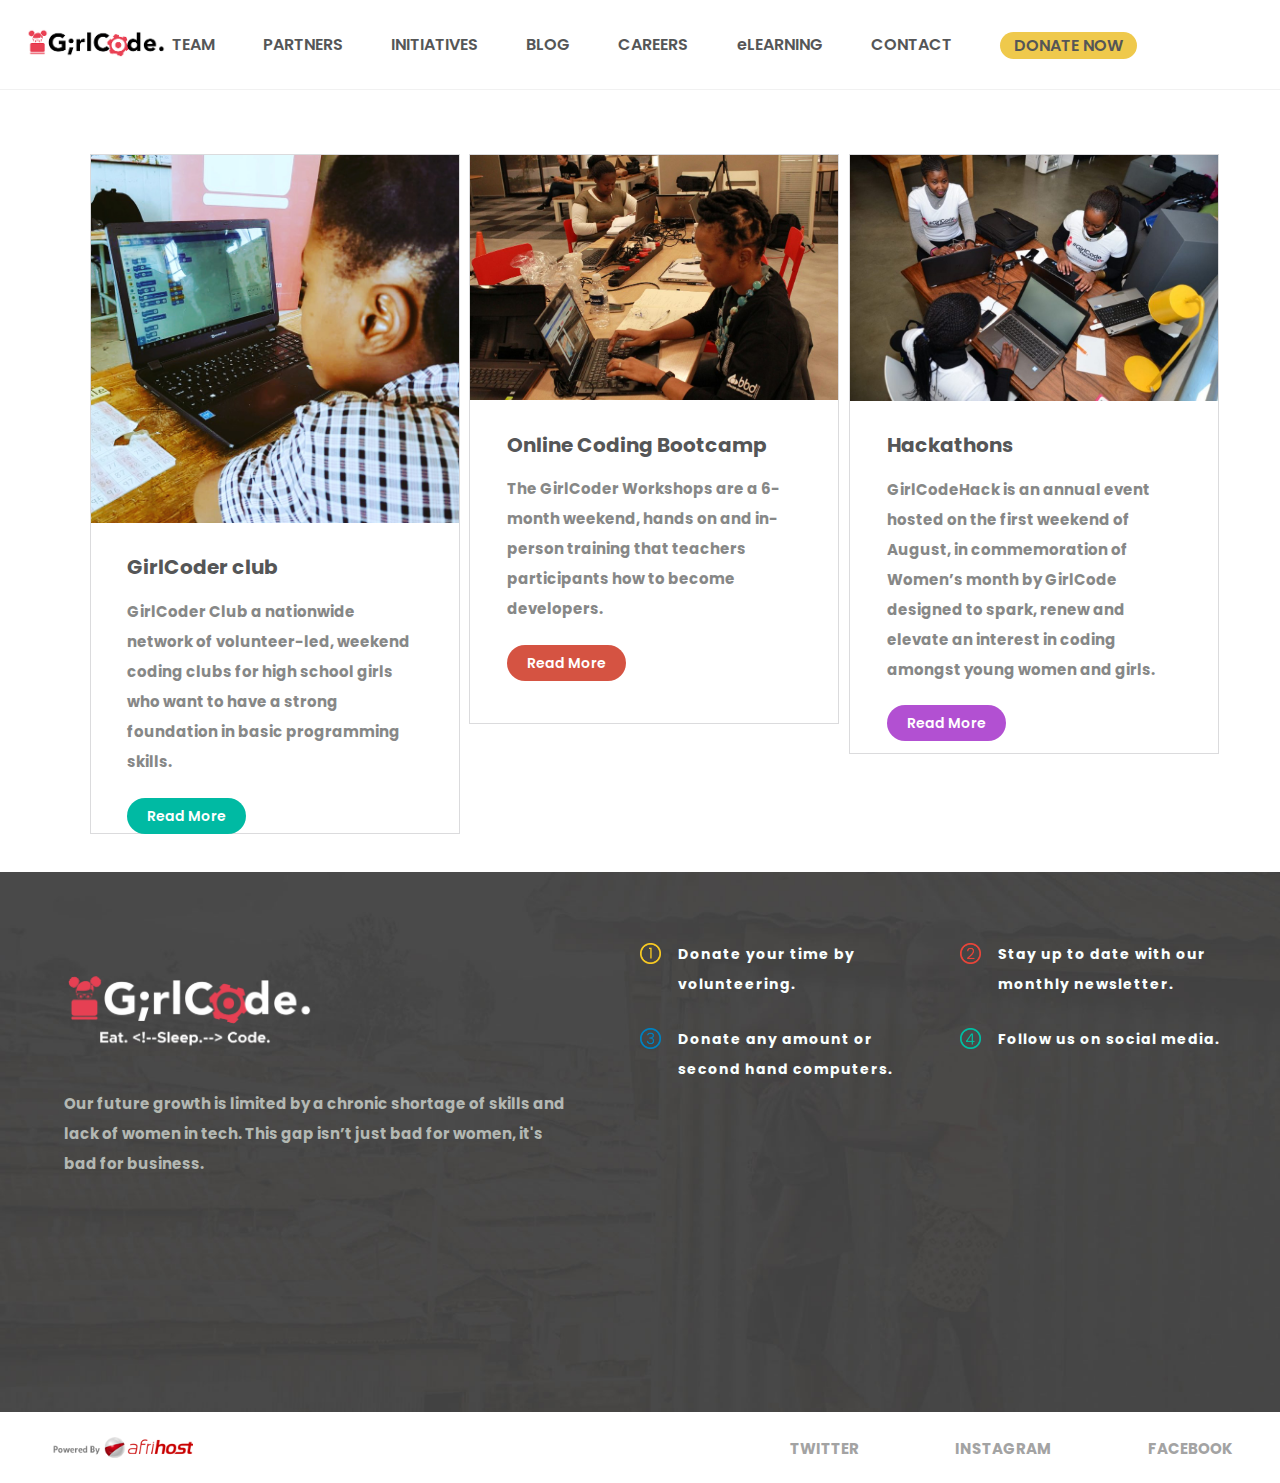
<file: index.html>
<!DOCTYPE html>
<html lang="en">
<head>
    <meta charset="UTF-8">
    <meta http-equiv="X-UA-Compatible" content="IE=edge">
    <meta name="viewport" content="width=device-width, initial-scale=1.0">
    <link rel="icon" href="/images/favicon.ico" type="image/x-icon">  
    <title>Girlcode_Website</title>
    <link rel="stylesheet" href="style.css">
    <link rel="preconnect" href="https://fonts.googleapis.com">
    <link rel="preconnect" href="https://fonts.gstatic.com" crossorigin>
    <link href="https://fonts.googleapis.com/css2?family=Poppins:wght@200&display=swap" rel="stylesheet">
    <link
      rel="stylesheet"
      href="https://use.fontawesome.com/releases/v5.13.0/css/all.css"
      integrity="sha384-Bfad6CLCknfcloXFOyFnlgtENryhrpZCe29RTifKEixXQZ38WheV+i/6YWSzkz3V"
      crossorigin="anonymous"
    />
</head>
<body>
  <script type="module" src="main.js"></script>
</body>
</html>
</file>
<file: style.css>
* {
  padding: 0;
  margin: 0;
  box-sizing: border-box;
  font-family: "Poppins", sans-serif;
}
body {
  background-color: #fff;
}

/* Navigation bar  */

nav {
  border-bottom: 1px solid #f1f1f1;
  height: 58px;
}
nav ul {
  display: flex;
  justify-content: center;
  list-style: none;
  font-size: 16px;
  margin-top: 2.5%;
  margin-left: 6%;
  font-weight: 600;
}
nav ul li {
  margin-right: 4%;
}
nav ul li a {
  text-decoration: none;
  color: #555657;
}
.btn {
  padding: 1px 14px;
  border-radius: 20px;
  background-color: #efc94c;
}
.logoImg {
  width: 140px;
  height: 70px;
  margin-top: -4%;
  margin-left: 2%;
}

/* Initiatives Page content  */

.container {
  display: grid;
  grid-template-columns: repeat(3, 1fr);
  margin-top: 5%;
  margin-left: 7%;
  margin-right: 4%;
}
.borderBox {
  box-sizing: border-box;
  border: 1px solid #dbdbdd;
  width: 370px;
  height: 680px;
}
.borderBox1 {
  box-sizing: border-box;
  border: 1px solid #dbdbdd;
  width: 370px;
  height: 570px;
}
.borderBox2 {
  box-sizing: border-box;
  border: 1px solid #dbdbdd;
  width: 370px;
  height: 600px;
}
.imgSize {
  width: 100%;
  margin-bottom: 6%;
}
h2 {
  margin: auto;
  font-size: 20px;
  margin-bottom: 4%;
  color: #555657;
  font-weight: bold;
  width: 80%;
}
p {
  margin: auto;
  width: 80%;
  font-size: 15px;
  font-weight: bold;
  color: #878887;
  margin-bottom: 7%;
  line-height: 30px;
}
.readBtn {
  margin-left: 10%;
  text-decoration: none;
  padding: 8px 20px;
  background-color: #00baa3;
  color: #fff;
  font-weight: 600;
  font-size: 14px;
  border-radius: 20px;
}
.readBtn1 {
  margin-left: 10%;
  text-decoration: none;
  padding: 8px 20px;
  background-color: #d55342;
  color: #fff;
  font-weight: 600;
  font-size: 14px;
  border-radius: 20px;
}
.readBtn2 {
  margin-left: 10%;
  text-decoration: none;
  padding: 8px 20px;
  background-color: #b250d2;
  color: #fff;
  font-weight: 600;
  font-size: 14px;
  border-radius: 20px;
}

/* Contact Page */

.sectionImg {
  display: flex;
  align-items: center;
  background-image: linear-gradient(rgba(0, 0, 0, 0.2), rgba(0, 0, 0, 0.2)),
    url(images/girlcodesaturday.png);
  height: 55vh;
  width: 100%;
  background-size: cover;
  background-position: center;
  margin-bottom: 4%;
}
.contactText {
  color: #fff;
  font-size: 40px;
  margin-left: 7%;
}

/* Contact form */
.contactGrid {
  display: grid;
  grid-template-columns: 1fr 1fr;
}
.formContainer {
  width: 700px;
  margin-left: 12%;
}
.txtAlign {
  display: inline-block;
}
.inputField {
  width: 580px;
  height: 60px;
  border: 1px solid #f0f0f3;
  font-size: 15px;
  font-weight: bold;
  padding-left: 4%;
  background-color: #f9f9f9;
}
.textareaField {
  height: 260px;
  padding-top: 3%;
}
.formBtn {
  display: block;
  font-size: 14px;
  font-weight: bold;
  padding: 10px 22px;
  cursor: pointer;
  margin-top: 2%;
  border-radius: 25px;
  border: none;
  background-color: #ff4a60;
  color: #fff;
}
#map {
  height: 270px;
  width: 88%;
  margin-bottom: 8%;
  margin-left: 2%;
}
.infoGrid {
  display: grid;
  grid-template-columns: 1fr 1fr;
  width: 88%;
  margin-left: 2%;
}
.infoAlign {
  display: inline-block;
}
.infoAlign2 {
  margin-top: -17%;
  text-align: end;
}
.infoAlign3 {
  margin-top: -5%;
}
.available {
  text-align: start;
  font-size: 16px;
  margin-top: 8%;
}
.left {
  margin-left: 12%;
}
hr {
  height: 1px;
  color: #e2e4e5;
  background-color: #e2e4e5;
  border: none;
}
.newHr {
  margin-bottom: 3%;
}

/* Footer  */

.footerContainer {
  background-image: url("images/background.jpg");
  height: 60vh;
  width: 100%;
  background-size: cover;
  background-position: center;
  margin-top: 3%;
}
.mainContainer {
  display: grid;
  grid-template-columns: 2fr 1fr 1fr;
}
.logoSize {
  width: 250px;
  margin-top: 10%;
  margin-left: 10%;
}
.num1Img {
  width: 21px;
  margin-top: 22%;
}
.num3Img {
  width: 21px;
  margin-top: 2%;
}
.paraColor {
  color: #b3b8b3;
  margin-top: 3%;
}
.para1 {
  width: 70%;
  font-size: 14px;
  color: #f9ffff;
  letter-spacing: 1px;
  margin-left: 12%;
  margin-top: -10%;
}
.iconAlign {
  margin: 0 500px 18px 6px;
  width: 140px;
}

/* Social media icons */

.socialIcons {
  margin-top: 25px;
  display: flex;
  justify-content: space-around;
}
.fab {
  font-size: 22px;
  color: #a3a3a3;
}
.iconText {
  margin-left: -7%;
  text-decoration: none;
  font-size: 15px;
  font-weight: bold;
  color: #a3a3a3;
}
</file>
